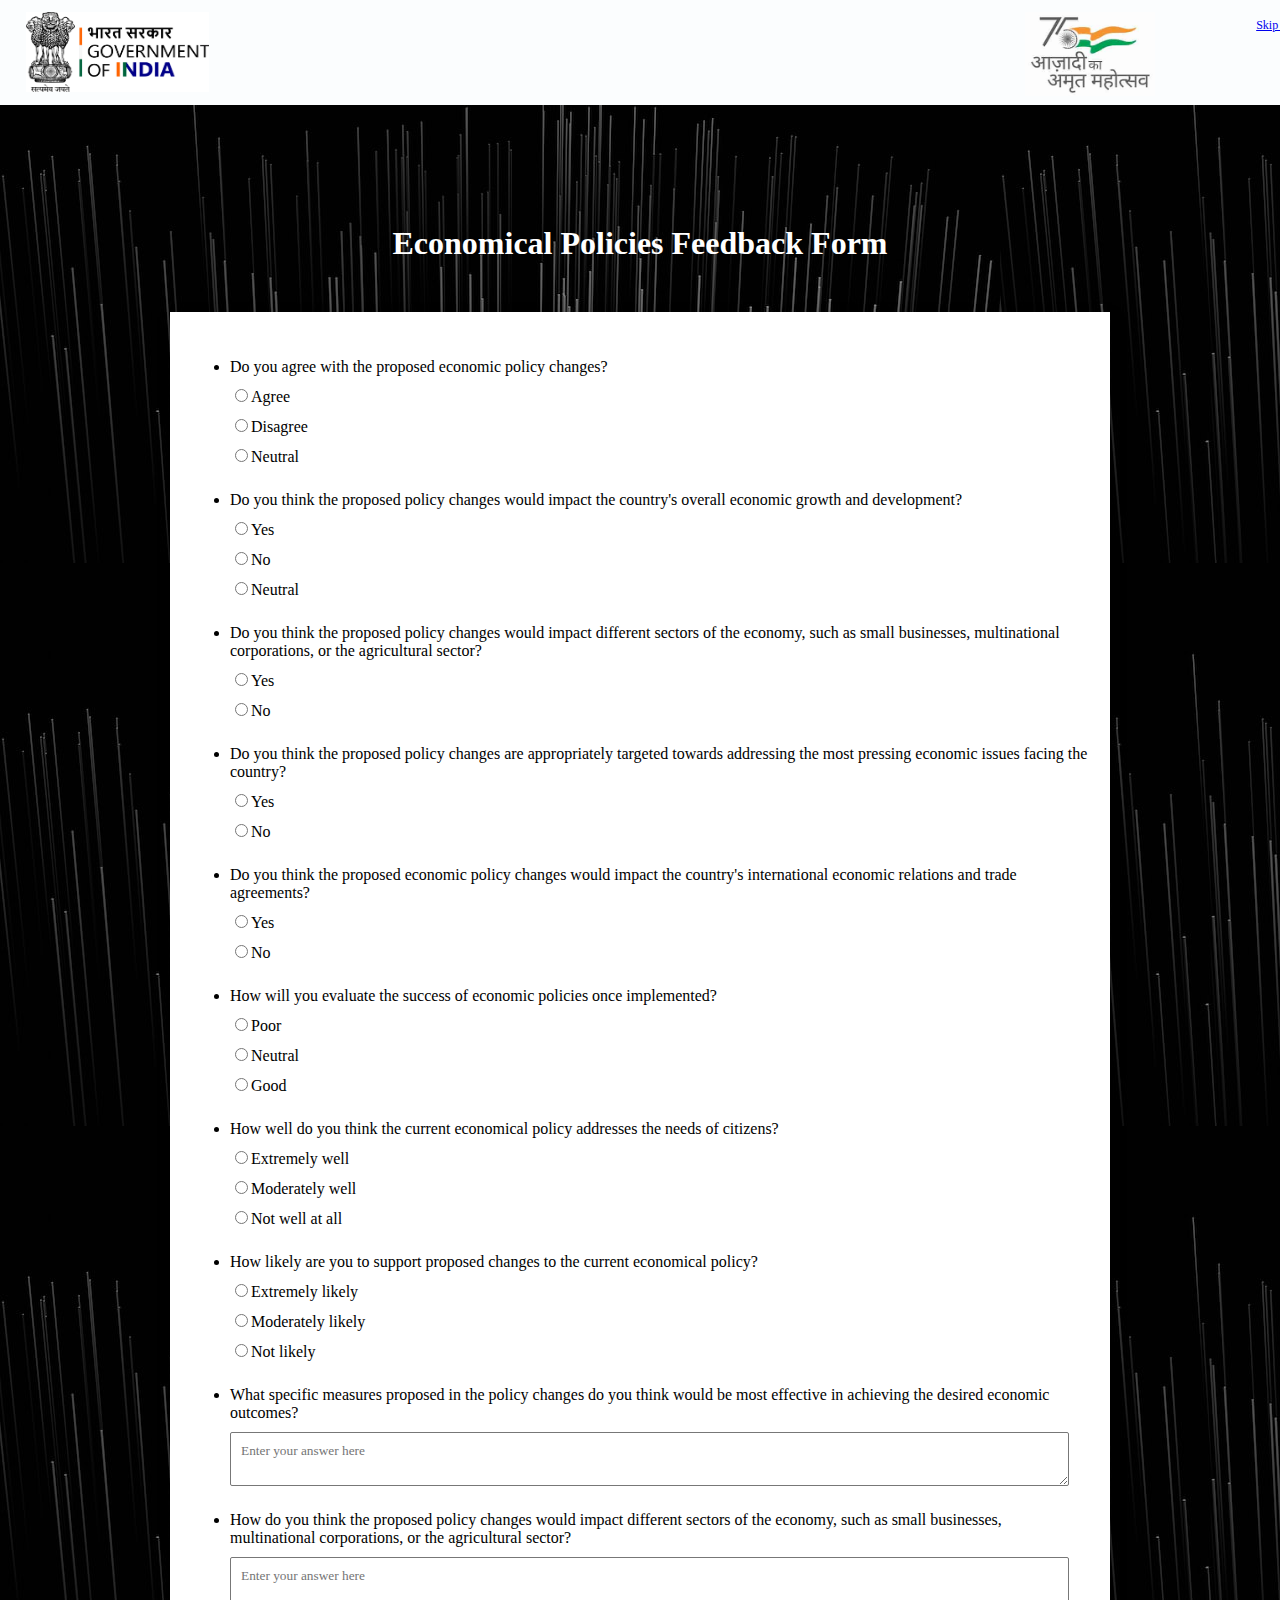
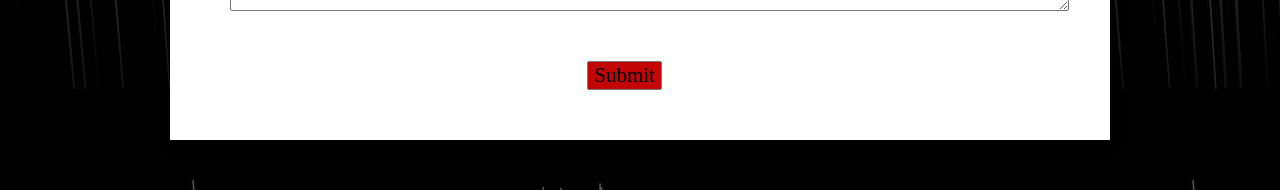
<file: economical.html>
<!DOCTYPE html>
<html lang="en">

<head>
    <meta charset="UTF-8">
    <meta http-equiv="X-UA-Compatible" content="IE=edge">
    <meta name="viewport" content="width=device-width, initial-scale=1.0">
    <title>
        ECONOMICAL POLICIES FEEDBACK
    </title>

    <style>
        h1 {
            color: #fff;
        }
        body {
            background-image: url("photo.jpeg");
            font-family: Verdana;
            text-align: center;
        }
        form {
            background-color: #fff;
            max-width: 900px;
            margin: 50px auto;
            padding: 30px 20px;
            box-shadow: 2px 5px 10px rgba(0, 0, 0, 0.5);
        }
        .tag1{
    position: absolute;
    width: 68px;
    height: 12px;
    left: 1371px;
    top: 6px;
    
    font-family: 'Inter';
    font-style: normal;
    font-weight: 400;
    font-size: 12px;
    line-height: 15px;
    
    color: #000000;
}
.tag2{
    
position: absolute;
width: 122px;
height: 18px;
left: 1245px;
top: 6px;

font-family: 'Inter';
font-style: normal;
font-weight: 400;
font-size: 12px;
line-height: 15px;

color: #000000;
}
        .form-control {
            text-align: left;
            margin-bottom: 25px;
        }
        .form-control label {
            display: block;
            margin-bottom: 10px;
        }
        .form-control input,
        .form-control select,
        .form-control textarea {
            border: 1px solid #777;
            border-radius: 2px;
            font-family: inherit;
            padding: 10px;
            display: block;
            width: 95%;
        }
        .form-control input[type="radio"],
        .form-control input[type="checkbox"] {
            display: inline-block;
            width: auto;
        }
        .logo1{
    position: absolute;
width: 183px;
height: 80px;
left: 26px;
top: 12px;
}
.logo2{
    position: absolute;
    width: 114px;
    height: 35px;
    left: 1300px;
    top: 62px;
}
h1{
    margin-top: 120px;
}
.csurvey{
    color: red;
    position: absolute;
    width: -180px;
    height: 10px;
    left: 1300px;
    top: 28px;
    font-size: 13px
}
.h23{
    height: 105px;
    background-color: rgb(251, 253, 254);
}

.enter {
            width: auto;
            margin-left: 397px;
        }
        button {
            background-color: #c40505;
            border: 1px solid #777;
            border-radius: 2px;
            font-family: inherit;
            font-size: 21px;
            display: block;
            width: 100%;
            margin-top: 50px;
            margin-bottom: 20px;
        }
        .logo3{
            left: 450px;
    position: relative;
    width: 45;
    height: 84px;
    top: 12px;
        }
    </style>
</head>

<body style="margin: 0; padding:0;">
    <div class="h23"><img class="logo1" src="Government_of_India_logo.jpg" alt="">
        <img class="logo2" src="WhatsApp Image 2023-04-22 at 12.55.39.jpg" alt="">
        <img class="logo3" src="/Ajadi.jpeg" alt="">
        <p class="csurvey">Survey Partner:</p>
        <p class="tag2"><a href="https://developer.mozilla.org/en-US/docs/Web/HTML/Element/style">Skip to main content</a></p>
        <p class="tag1"><a href="www.google.com">Contact Us</a></p></div>
    <h1>Economical Policies Feedback Form</h1>
    <form id="form">
        <ul>
        <li><div class="form-control">
            <label>
                Do you agree with the proposed economic policy changes?
            </label>
            <label for="recommed-1">
                <input type="radio" id="recommed-1" name="recommed1" value="rarely">Agree</input>
            </label>
            <label for="recommed-2">
                <input type="radio" id="recommed-2" name="recommed1" value="sometimes">Disagree</input>
            </label>
            <label for="recommed-3">
                <input type="radio" id="recommed-3" name="recommed1" value="often">Neutral</input>
            </label>
        </div></li>
        <li><div class="form-control">
            <label>
                Do you think the proposed policy changes would impact the country's overall economic growth and development?
            </label>
            <label for="recommed-5">
                <input type="radio" id="recommed-5" name="recommed2" value="yes">Yes </input>
            </label>
            <label for="recommed-6">
                <input type="radio" id="recommed-6" name="recommed2" value="sometimes">No</input>
            </label>
            <label for="recommed-7">
                <input type="radio" id="recommed-7" name="recommed2" value="often">Neutral</input>
            </label>
            </label>
        </div></li>
        <li><div class="form-control">
            <label>
                Do you think the proposed policy changes would impact different sectors of the economy, such as small businesses, multinational corporations, or the agricultural sector?
            </label>
            <label for="recommed-9">
                <input type="radio" id="recommed-9" name="recommed3" value="yes">Yes</input>
            </label>
            <label for="recommed-10">
                <input type="radio" id="recommed-10" name="recommed3" value="no">No</input>
            </label>
        </div></li>
        <li><div class="form-control">
            <label>
                Do you think the proposed policy changes are appropriately targeted towards addressing the most pressing economic issues facing the country?
            </label>
            <label for="recommed-11">
                <input type="radio" id="recommed-11" name="recommed4" value="yes">Yes</input>
            </label>
            <label for="recommed-12">
                <input type="radio" id="recommed-12" name="recommed4" value="no">No</input>
            </label>
        </div></li>
        <li><div class="form-control">
            <label>
                Do you think the proposed economic policy changes would impact the country's international economic relations and trade agreements?
            </label>
            <label for="recommed-13">
                <input type="radio" id="recommed-13" name="recommed5" value="yes">Yes</input>
            </label>
            <label for="recommed-14">
                <input type="radio" id="recommed-14" name="recommed5" value="no">No</input>
            </label>
        </div></li>
        <li><div class="form-control">
            <label>
                <div class="form-control">
                    <label>
                        How will you evaluate the success of economic policies once implemented?
                    </label>
                    <label for="recommed-22">
                        <input type="radio" id="recommed-22" name="recommed6" value="poor">Poor</input>
                    </label>
                    <label for="recommed-23">
                        <input type="radio" id="recommed-23" name="recommed6" value="neutral">Neutral</input>
                    </label>
                    <label for="recommed-21">
                        <input type="radio" id="recommed-21" name="recommed6" value="good">Good</input>
                    </label>
                </div></li>
                <li><div class="form-control">
                    <label>
                        How well do you think the current economical policy addresses the needs of citizens?
                    </label>
                    <label for="recommed-15">
                        <input type="radio" id="recommed-15" name="recommed7" value="extremely">Extremely well</input>
                    </label>
                    <label for="recommed-16">
                        <input type="radio" id="recommed-16" name="recommed7" value="moderately">Moderately well</input>
                    </label>
                    <label for="recommed-17">
                        <input type="radio" id="recommed-17" name="recommed7" value="not">Not well at all</input>
                    </label>
                    </label>
                </div></li>
                <li><div class="form-control">
                    <label>
                        How likely are you to support proposed changes to the current economical policy?
                    </label>
                    <label for="recommed-18">
                        <input type="radio" id="recommed-18" name="recommed8" value="extremely">Extremely likely</input>
                    </label>
                    <label for="recommed-19">
                        <input type="radio" id="recommed-19" name="recommed8" value="moderately">Moderately likely</input>
                    </label>
                    <label for="recommed-20">
                        <input type="radio" id="recommed-20" name="recommed8" value="not">Not likely</input>
                    </label>
                    </label>
                </div></li>
        <li><div class="form-control" >
            <label for="comment">
                What specific measures proposed in the policy changes do you think would be most effective in achieving the desired economic outcomes?
            </label>
            <textarea name="comment" id="comment" placeholder="Enter your answer here"></textarea>
        </div></li>
        <li><div class="form-control" >
            <label for="comment1">
                How do you think the proposed policy changes would impact different sectors of the economy, such as small businesses, multinational corporations, or the agricultural sector?
            </label>
            <textarea name="comment1" id="comment1" placeholder="Enter your answer here"></textarea>
        </div></li>
    </ul>
        <button class="enter" type="submit" value="submit">
            Submit
        </button>
    </form>
</body>

</html>
</file>
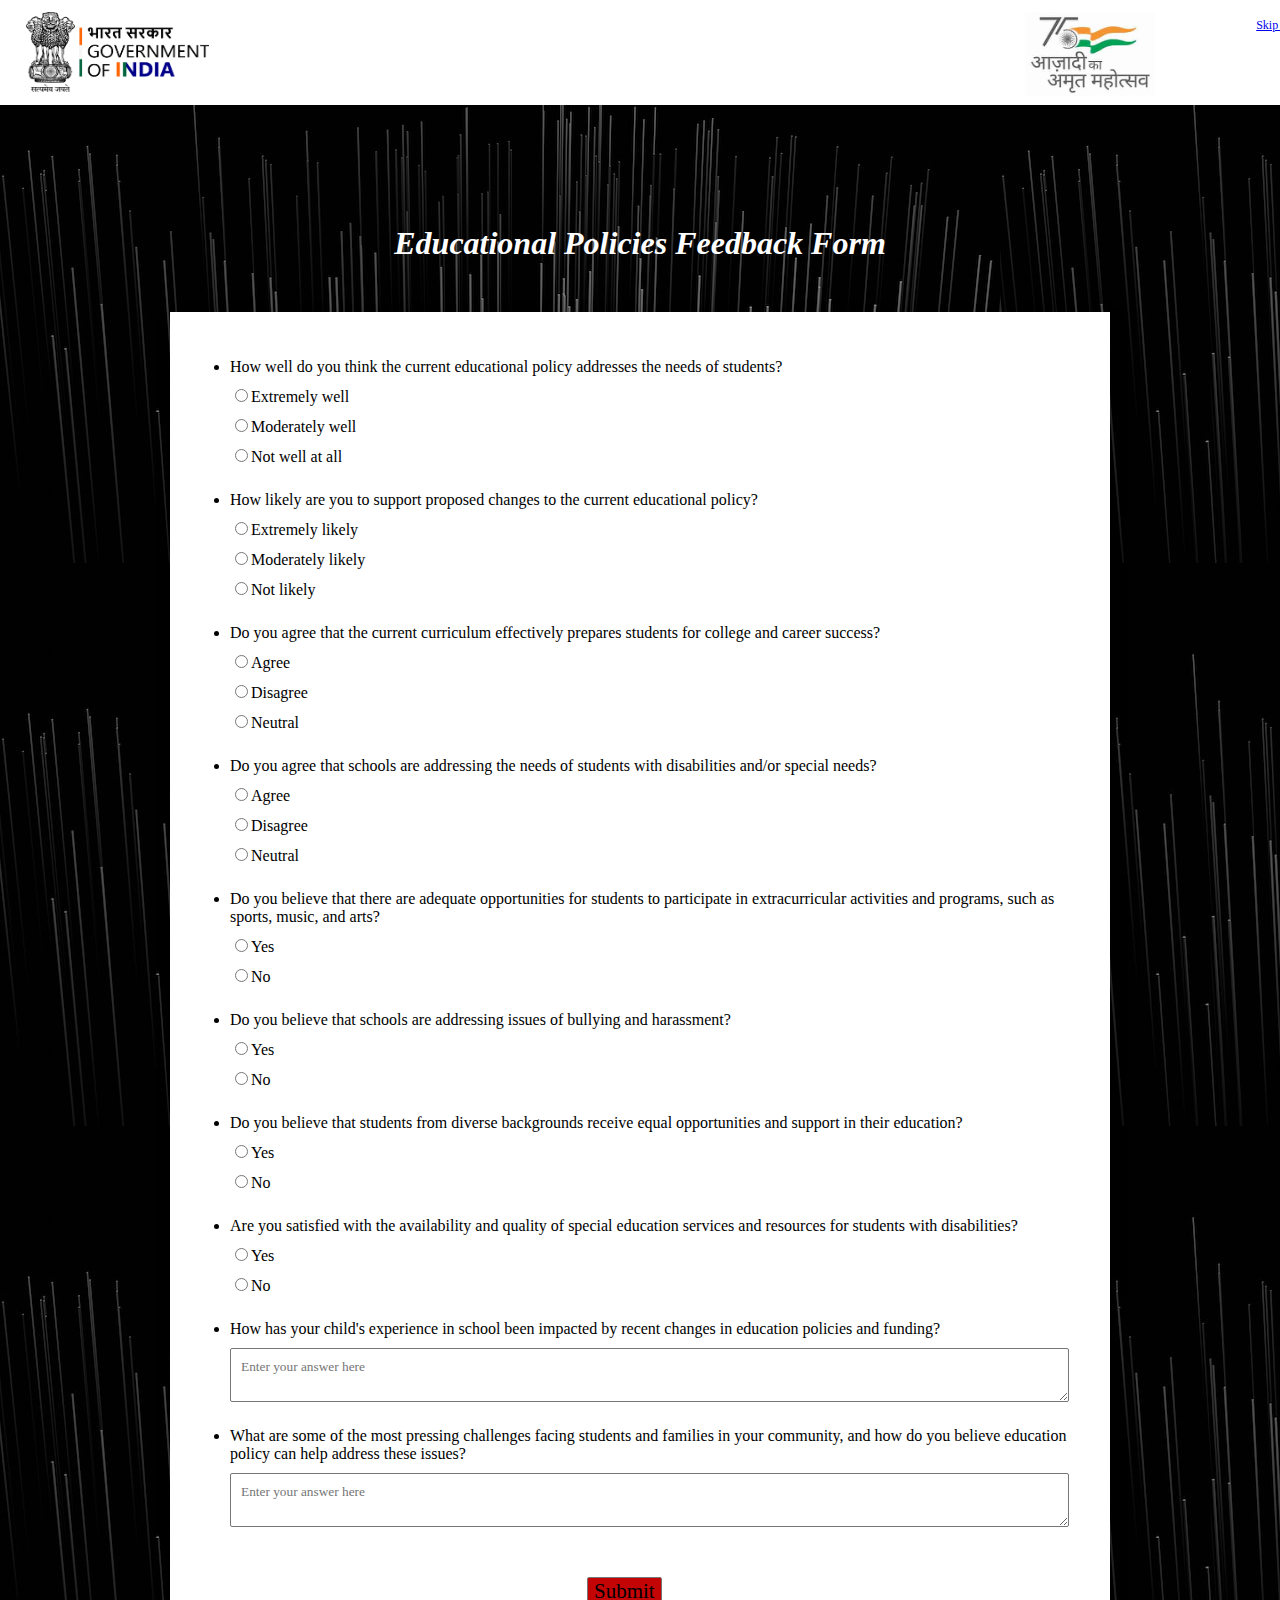
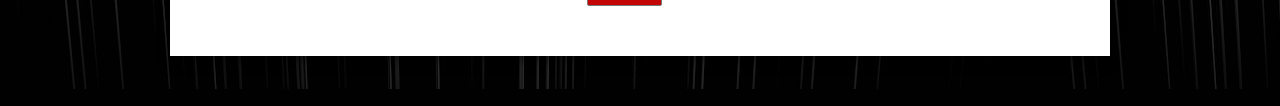
<file: educational.html>
<!DOCTYPE html>
<html lang="en">

<head>
    <meta charset="UTF-8">
    <meta http-equiv="X-UA-Compatible" content="IE=edge">
    <meta name="viewport" content="width=device-width, initial-scale=1.0">
    <title>
        EDUCATIONAL POLICIES FEEDBACK
    </title>

    <style>
        h1 {
            color: #fff;
        }
        body {
            background-image: url("photo.jpeg");
            font-family: Verdana;
            text-align: center;
        }
        form {
            background-color: #fff;
            max-width: 900px;
            margin: 50px auto;
            padding: 30px 20px;
            box-shadow: 2px 5px 10px rgba(0, 0, 0, 0.5);
        }
        .form-control {
            text-align: left;
            margin-bottom: 25px;
            
        }
        .form-control label {
            display: block;
            margin-bottom: 10px;
        }
        .form-control input,
        .form-control select,
        .form-control textarea {
            border: 1px solid #777;
            border-radius: 2px;
            font-family: inherit;
            padding: 10px;
            display: block;
            width: 95%;
        }
        .form-control input[type="radio"],
        .form-control input[type="checkbox"] {
            display: inline-block;
            width: auto;
        }
        button {
            background-color: #c40505;
            border: 1px solid #777;
            border-radius: 2px;
            font-family: inherit;
            font-size: 21px;
            display: block;
            width: 100%;
            margin-top: 50px;
            margin-bottom: 20px;
        }
        .tag1{
    position: absolute;
    width: 68px;
    height: 12px;
    left: 1371px;
    top: 6px;
    
    font-family: 'Inter';
    font-style: normal;
    font-weight: 400;
    font-size: 12px;
    line-height: 15px;
    
    color: #000000;
}
.tag2{
    
position: absolute;
width: 122px;
height: 18px;
left: 1245px;
top: 6px;

font-family: 'Inter';
font-style: normal;
font-weight: 400;
font-size: 12px;
line-height: 15px;

color: #000000;
}
.logo1{
    position: absolute;
width: 183px;
height: 80px;
left: 26px;
top: 12px;
}
.logo2{
    position: absolute;
    width: 114px;
    height: 35px;
    left: 1300px;
    top: 62px;
}
h1{
    margin-top: 120px;
}
.csurvey{
    color: red;
    position: absolute;
    width: -180px;
    height: 10px;
    left: 1300px;
    top: 28px;
    font-size: 13px
}
.h23{
    height: 105px;
    background-color: rgb(255, 255, 255);
}
.enter {
            width: auto;
            margin-left: 397px;
        }
.logo3{
            left: 450px;
    position: relative;
    width: 45;
    height: 84px;
    top: 12px;
        }
    </style>
</head>
<body style="margin: 0; padding:0;">
    <div class="h23"><img class="logo1" src="Government_of_India_logo.jpg" alt="">
        <img class="logo2" src="WhatsApp Image 2023-04-22 at 12.55.39.jpg" alt="">
        <img class="logo3" src="/Ajadi.jpeg" alt="">
        <p class="csurvey">Survey Partner:</p>
        <p class="tag2"><a href="https://developer.mozilla.org/en-US/docs/Web/HTML/Element/style">Skip to main content</a></p>
        <p class="tag1"><a href="www.google.com">Contact Us</a></p></div>
    <h1><em>Educational Policies Feedback Form</em></h1>
    <form id="form">
        <ul>
        <li><div class="form-control">
            <label>
                How well do you think the current educational policy addresses the needs of students?
            </label>
            <label for="recommed-15">
                <input type="radio" id="recommed-15" name="recommed7" value="extremely">Extremely well</input>
            </label>
            <label for="recommed-16">
                <input type="radio" id="recommed-16" name="recommed7" value="moderately">Moderately well</input>
            </label>
            <label for="recommed-17">
                <input type="radio" id="recommed-17" name="recommed7" value="not">Not well at all</input>
            </label>
            </label>
        </div></li>
        <li><div class="form-control">
            <label>
                How likely are you to support proposed changes to the current educational policy?
            </label>
            <label for="recommed-18">
                <input type="radio" id="recommed-18" name="recommed8" value="extremely">Extremely likely</input>
            </label>
            <label for="recommed-19">
                <input type="radio" id="recommed-19" name="recommed8" value="moderately">Moderately likely</input>
            </label>
            <label for="recommed-20">
                <input type="radio" id="recommed-20" name="recommed8" value="not">Not likely</input>
            </label>
            </label>
        </div></li>
        <li><div class="form-control">
            <label>
                Do you agree that the current curriculum effectively prepares students for college and career success?
            </label>
            <label for="recommed-1">
                <input type="radio" id="recommed-1" name="recommed1" value="rarely">Agree</input>
            </label>
            <label for="recommed-2">
                <input type="radio" id="recommed-2" name="recommed1" value="sometimes">Disagree</input>
            </label>
            <label for="recommed-3">
                <input type="radio" id="recommed-3" name="recommed1" value="often">Neutral</input>
            </label>
            </label>
        </div></li>
        <li><div class="form-control">
            <label>
                Do you agree that schools are addressing the needs of students with disabilities and/or special needs?
            </label>
            <label for="recommed-5">
                <input type="radio" id="recommed-5" name="recommed2" value="rarely">Agree </input>
            </label>
            <label for="recommed-6">
                <input type="radio" id="recommed-6" name="recommed2" value="sometimes">Disagree</input>
            </label>
            <label for="recommed-7">
                <input type="radio" id="recommed-7" name="recommed2" value="often">Neutral</input>
            </label>
            </label>
        </div></li>
        <li><div class="form-control">
            <label>
                Do you believe that there are adequate opportunities for students to participate in extracurricular activities and programs, such as sports, music, and arts?
            </label>
            <label for="recommed-9">
                <input type="radio" id="recommed-9" name="recommed3" value="yes">Yes</input>
            </label>
            <label for="recommed-10">
                <input type="radio" id="recommed-10" name="recommed3" value="no">No</input>
            </label>
        </div></li>
        <li><div class="form-control">
            <label>
                Do you believe that schools are addressing issues of bullying and harassment?
            </label>
            <label for="recommed-11">
                <input type="radio" id="recommed-11" name="recommed4" value="yes">Yes</input>
            </label>
            <label for="recommed-12">
                <input type="radio" id="recommed-12" name="recommed4" value="no">No</input>
            </label>
        </div></li>
        <li><div class="form-control">
            <label>
                Do you believe that students from diverse backgrounds receive equal opportunities and support in their education?
            </label>
            <label for="recommed-13">
                <input type="radio" id="recommed-13" name="recommed5" value="yes">Yes</input>
            </label>
            <label for="recommed-14">
                <input type="radio" id="recommed-14" name="recommed5" value="no">No</input>
            </label>
        </div></li>
        <li><div class="form-control">
            <label>
                <div class="form-control">
                    <label>
                        Are you satisfied with the availability and quality of special education services and resources for students with disabilities?
                    </label>
                    <label for="recommed-13">
                        <input type="radio" id="recommed-13" name="recommed6" value="yes">Yes</input>
                    </label>
                    <label for="recommed-14">
                        <input type="radio" id="recommed-14" name="recommed6" value="no">No</input>
                    </label>
                </div></li>
        <li><div class="form-control" >
            <label for="comment">
                How has your child's experience in school been impacted by recent changes in education policies and funding?
            </label>
            <textarea name="comment" id="comment" placeholder="Enter your answer here"></textarea>
        </div></li>
        <li><div class="form-control" >
            <label for="comment1">
                What are some of the most pressing challenges facing students and families in your community, and how do you believe education policy can help address these issues?
            </label>
            <textarea name="comment1" id="comment1" placeholder="Enter your answer here"></textarea>
        </div></li>
    </ul>

        <button class="enter" type="submit" value="submit">
            Submit
        </button>
    </form>
</body>

</html>
</file>
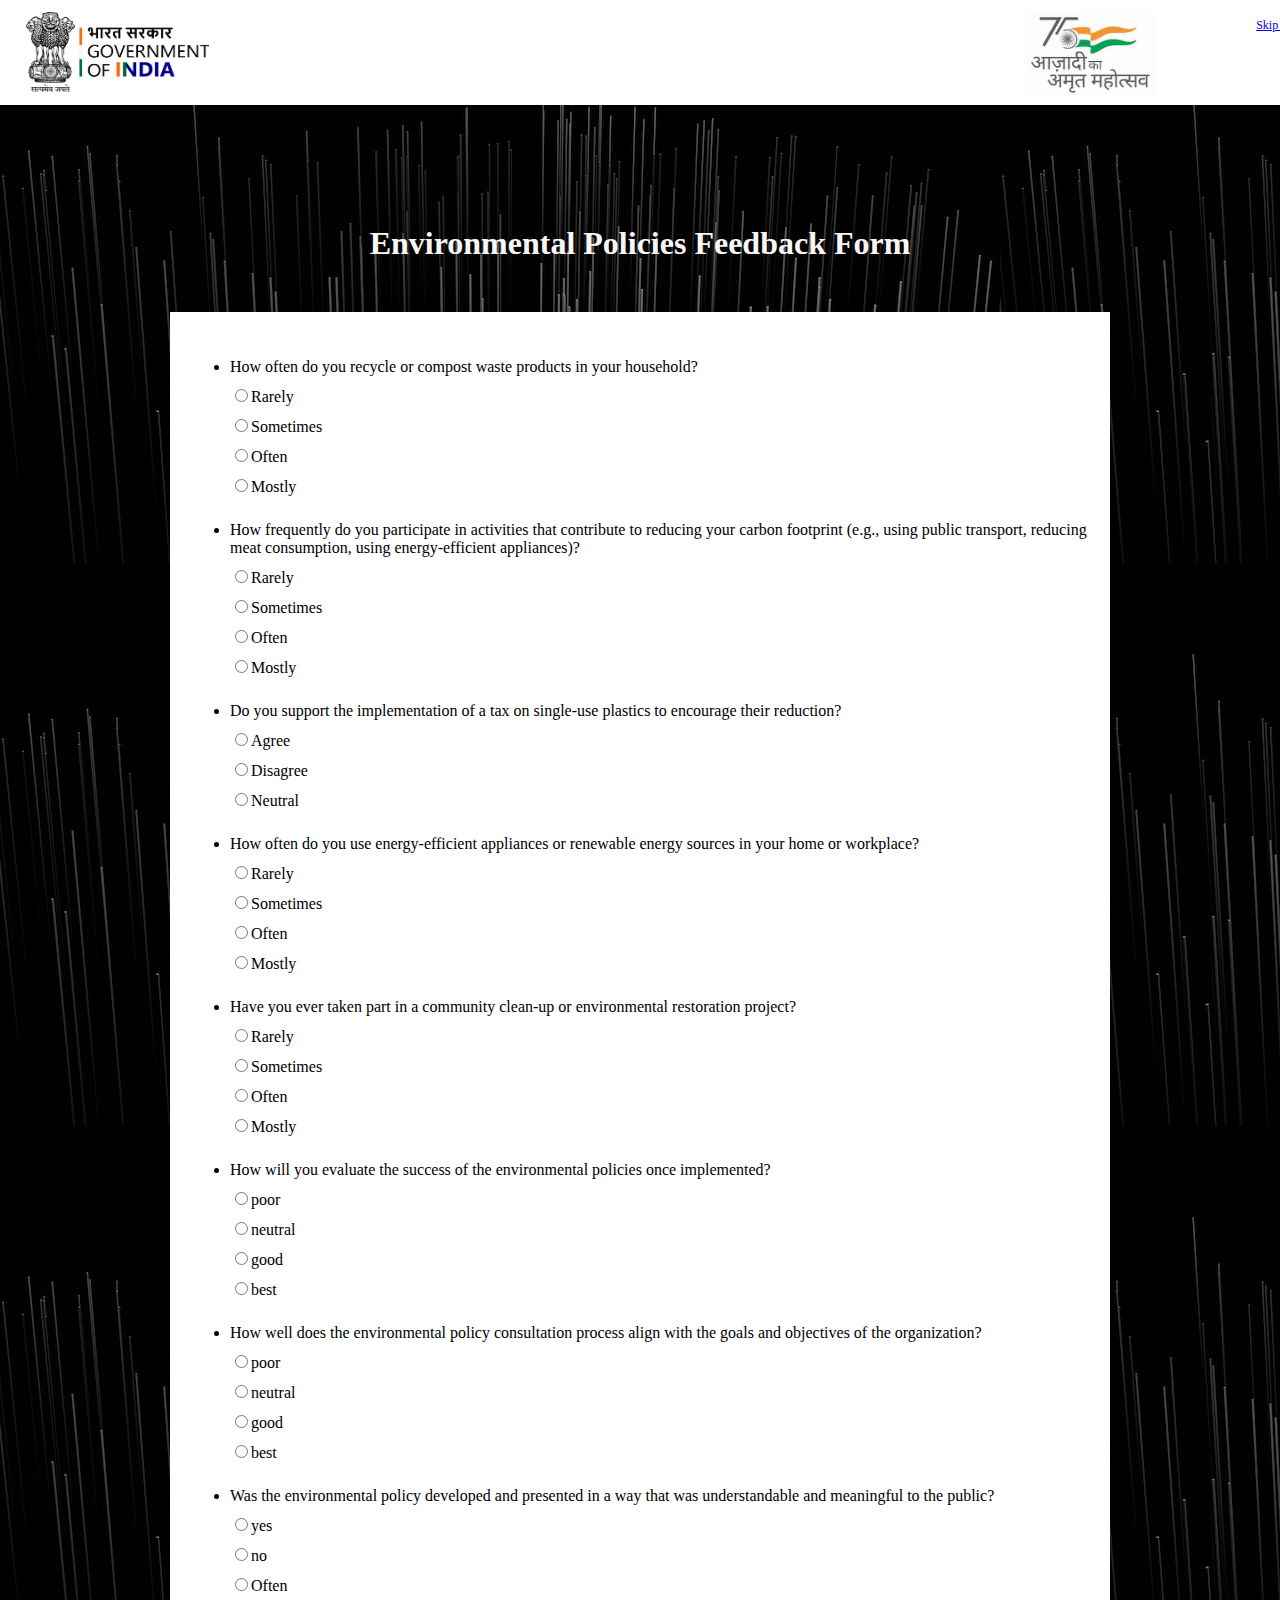
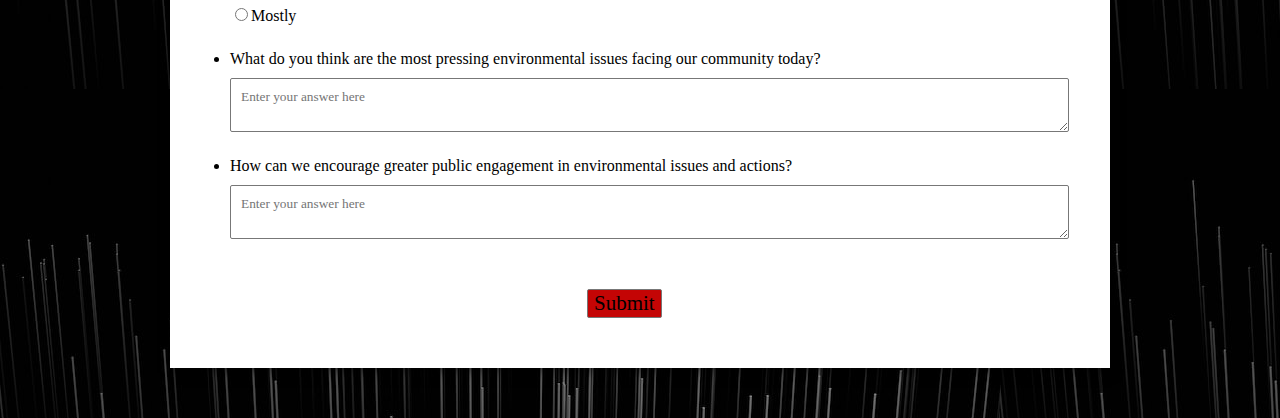
<file: environment.html>
<!DOCTYPE html>
<html lang="en">

<head>
    <meta charset="UTF-8">
    <meta http-equiv="X-UA-Compatible" content="IE=edge">
    <meta name="viewport" content="width=device-width, initial-scale=1.0">
    <title>
        ENVIRONMENTAL POLICIES FEEDBACK
    </title>

    <style>
        .h23 {
            height: 105px;
            background-color: #fff;
        }

        h1 {
            color: #fff;
        }

        body {
            background-image: url("photo.jpeg");
            font-family: Verdana;
            text-align: center;
        }


        form {
            background-color: #fff;
            max-width: 900px;
            margin: 50px auto;
            padding: 30px 20px;
            box-shadow: 2px 5px 10px rgba(0, 0, 0, 0.5);
        }


        .form-control {
            text-align: left;
            margin-bottom: 25px;
        }


        .form-control label {
            display: block;
            margin-bottom: 10px;
        }

        .form-control input,
        .form-control select,
        .form-control textarea {
            border: 1px solid #777;
            border-radius: 2px;
            font-family: inherit;
            padding: 10px;
            display: block;
            width: 95%;
        }

        .tag1 {
            position: absolute;
            width: 68px;
            height: 12px;
            left: 1371px;
            top: 6px;

            font-family: 'Inter';
            font-style: normal;
            font-weight: 400;
            font-size: 12px;
            line-height: 15px;

            color: #000000;
        }

        .tag2 {

            position: absolute;
            width: 122px;
            height: 18px;
            left: 1245px;
            top: 6px;

            font-family: 'Inter';
            font-style: normal;
            font-weight: 400;
            font-size: 12px;
            line-height: 15px;

            color: #000000;
        }

        .form-control input[type="radio"],
        .form-control input[type="checkbox"] {
            display: inline-block;
            width: auto;
        }

        .logo1 {
            position: absolute;
            width: 183px;
            height: 80px;
            left: 26px;
            top: 12px;
        }

        .logo2 {
            position: absolute;
            width: 114px;
            height: 35px;
            left: 1300px;
            top: 62px;
        }

        h1 {
            margin-top: 200px;
        }

        button {
            background-color: #c40505;
            border: 1px solid #777;
            border-radius: 2px;
            font-family: inherit;
            font-size: 21px;
            display: block;
            width: 100%;
            margin-top: 50px;
            margin-bottom: 20px;
        }

        .csurvey {
            color: rgb(7, 6, 6);
            position: absolute;
            width: -180px;
            height: 10px;
            left: 1300px;
            top: 28px;
            font-size: 13px
        }

        h1 {
            margin-top: 120px;
        }

        .enter {
            width: auto;
            margin-left: 397px;
        }
        .logo3{
            left: 450px;
    position: relative;
    width: 45;
    height: 84px;
    top: 12px;
        }
    </style>
</head>

<body style="margin: 0; padding:0">
    <header>
        <div class="h23" >
            <img class="logo1" src="Government_of_India_logo.jpg" alt="">
            <img class="logo2" src="WhatsApp Image 2023-04-22 at 12.55.39.jpg" alt="">
            <img class="logo3" src="/Ajadi.jpeg" alt="">
            <p class="csurvey">Survey Partner:</p>
            <p class="tag2">
                <a href="https://developer.mozilla.org/en-US/docs/Web/HTML/Element/style">Skip to main
                    content
                </a>
            </p>
            <p class="tag1">
                <a href="www.google.com">Contact Us</a>
            </p>
        </div>
    </header>
    <h1 style="color: rgb(249, 246, 246);"><b>Environmental Policies Feedback Form</b></h1>

    <form id="form">
        <ul>
            <li>
                <div class="form-control">
                    <label>
                        How often do you recycle or compost waste products in your household?
                    </label>
                    <label for="recommed-1">
                        <input type="radio" id="recommed-1" name="recommed1" value="rarely">Rarely</input>
                    </label>
                    <label for="recommed-2">
                        <input type="radio" id="recommed-2" name="recommed1" value="sometimes">Sometimes</input>
                    </label>
                    <label for="recommed-3">
                        <input type="radio" id="recommed-3" name="recommed1" value="often">Often</input>
                    </label>
                    </label>
                    <label for="recommed-4">
                        <input type="radio" id="recommed-4" name="recommed1" value="mostly">Mostly</input>
                    </label>
                </div>
            </li>
            <li>
                <div class="form-control">
                    <label>
                        How frequently do you participate in activities that contribute to reducing your carbon
                        footprint (e.g.,
                        using public transport, reducing meat consumption, using energy-efficient appliances)?
                    </label>

                    <label for="recommed-5">
                        <input type="radio" id="recommed-5" name="recommed2" value="rarely">Rarely </input>
                    </label>
                    <label for="recommed-6">
                        <input type="radio" id="recommed-6" name="recommed2" value="sometimes">Sometimes</input>
                    </label>
                    <label for="recommed-7">
                        <input type="radio" id="recommed-7" name="recommed2" value="often">Often</input>
                    </label>
                    </label>
                    <label for="recommed-8">
                        <input type="radio" id="recommed-8" name="recommed2" value="mostly">Mostly</input>
                    </label>
                </div>
            </li>
            <li>
                <div class="form-control">
                    <label>
                        Do you support the implementation of a tax on single-use plastics to encourage their reduction?
                    </label>
                    <label for="recommed-9">
                        <input type="radio" id="recommed-9" name="recommed3" value="agree">Agree</input>
                    </label>
                    <label for="recommed-10">
                        <input type="radio" id="recommed-10" name="recommed3" value="disagree">Disagree</input>
                    </label>
                    <label for="recommed-11">
                        <input type="radio" id="recommed-11" name="recommed3" value="neutral">Neutral</input>
                    </label>
                </div>
            </li>
            <li>
                <div class="form-control">
                    <label>
                        How often do you use energy-efficient appliances or renewable energy sources in your home or
                        workplace?
                    </label>
                    <label for="recommed-12">
                        <input type="radio" id="recommed-12" name="recommed4" value="rarely">Rarely </input>
                    </label>
                    <label for="recommed-13">
                        <input type="radio" id="recommed-13" name="recommed4" value="sometimes">Sometimes</input>
                    </label>
                    <label for="recommed-14">
                        <input type="radio" id="recommed-14" name="recommed4" value="often">Often</input>
                    </label>
                    </label>
                    <label for="recommed-15">
                        <input type="radio" id="recommed-15" name="recommed4" value="mostly">Mostly</input>
                    </label>
                </div>
            </li>
            <li>
                <div class="form-control">
                    <label>
                        Have you ever taken part in a community clean-up or environmental restoration project?
                    </label>
                    <label for="recommed-16">
                        <input type="radio" id="recommed-16" name="recommed5" value="rarely">Rarely </input>
                    </label>
                    <label for="recommed-17">
                        <input type="radio" id="recommed-17" name="recommed5" value="sometimes">Sometimes</input>
                    </label>
                    <label for="recommed-18">
                        <input type="radio" id="recommed-18" name="recommed5" value="often">Often</input>
                    </label>
                    <label for="recommed-19">
                        <input type="radio" id="recommed-19" name="recommed5" value="mostly">Mostly</input>
                    </label>
                </div>
            </li>
            <li>
                <div class="form-control">
                    <label>
                        How will you evaluate the success of the environmental policies once implemented?
                    </label>
                    <label for="recommed-20">
                        <input type="radio" id="recommed-20" name="recommed6" value="Poor">poor</input>
                    </label>
                    <label for="recommed-21">
                        <input type="radio" id="recommed-21" name="recommed6" value="Neutral">neutral</input>
                    </label>
                    <label for="recommed-22">
                        <input type="radio" id="recommed-22" name="recommed6" value="Good">good</input>
                    </label>
                    </label>
                    <label for="recommed-23">
                        <input type="radio" id="recommed-23" name="recommed6" value="Best">best</input>
                    </label>
                </div>
            </li>
            <li>
                <div class="form-control">
                    <label>
                        How well does the environmental policy consultation process align with the goals and objectives
                        of the
                        organization?
                    </label>
                    <label for="recommed-24">
                        <input type="radio" id="recommed-24" name="recommed7" value="Poor">poor</input>
                    </label>
                    <label for="recommed-25">
                        <input type="radio" id="recommed-25" name="recommed7" value="Neutral">neutral</input>
                    </label>
                    <label for="recommed-26">
                        <input type="radio" id="recommed-26" name="recommed7" value="Good">good</input>
                    </label>
                    </label>
                    <label for="recommed-27">
                        <input type="radio" id="recommed-27" name="recommed7" value="Best">best</input>
                    </label>
                </div>
            </li>
            <li>
                <div class="form-control">
                    <label>
                        Was the environmental policy developed and presented in a way that was understandable and
                        meaningful to
                        the public?
                    </label>
                    <label for="recommed-28">
                        <input type="radio" id="recommed-28" name="recommed8" value="yes">yes </input>
                    </label>
                    <label for="recommed-29">
                        <input type="radio" id="recommed-29" name="recommed8" value="no">no</input>
                    </label>
                    <label for="recommed-30">
                        <input type="radio" id="recommed-30" name="recommed8" value="often">Often</input>
                    </label>
                    </label>
                    <label for="recommed-31">
                        <input type="radio" id="recommed-31" name="recommed8" value="mostly">Mostly</input>
                    </label>
                </div>
            </li>
            <li>
                <div class="form-control">
                    <label for="comment">
                        What do you think are the most pressing environmental issues facing our community today?
                    </label>
                    <textarea name="comment" id="comment" value="c1" placeholder="Enter your answer here"></textarea>

                </div>
            </li>
            <li>
                <div class="form-control">
                    <label for="comment1">
                        How can we encourage greater public engagement in environmental issues and actions?
                    </label>
                    <textarea name="comment1" id="comment1" value="c2" placeholder="Enter your answer here"></textarea>

                </div>
            </li>
        </ul>

        <button class="enter" type="submit" value="submit">
            Submit
        </button>
    </form>
</body>

</html>
</file>
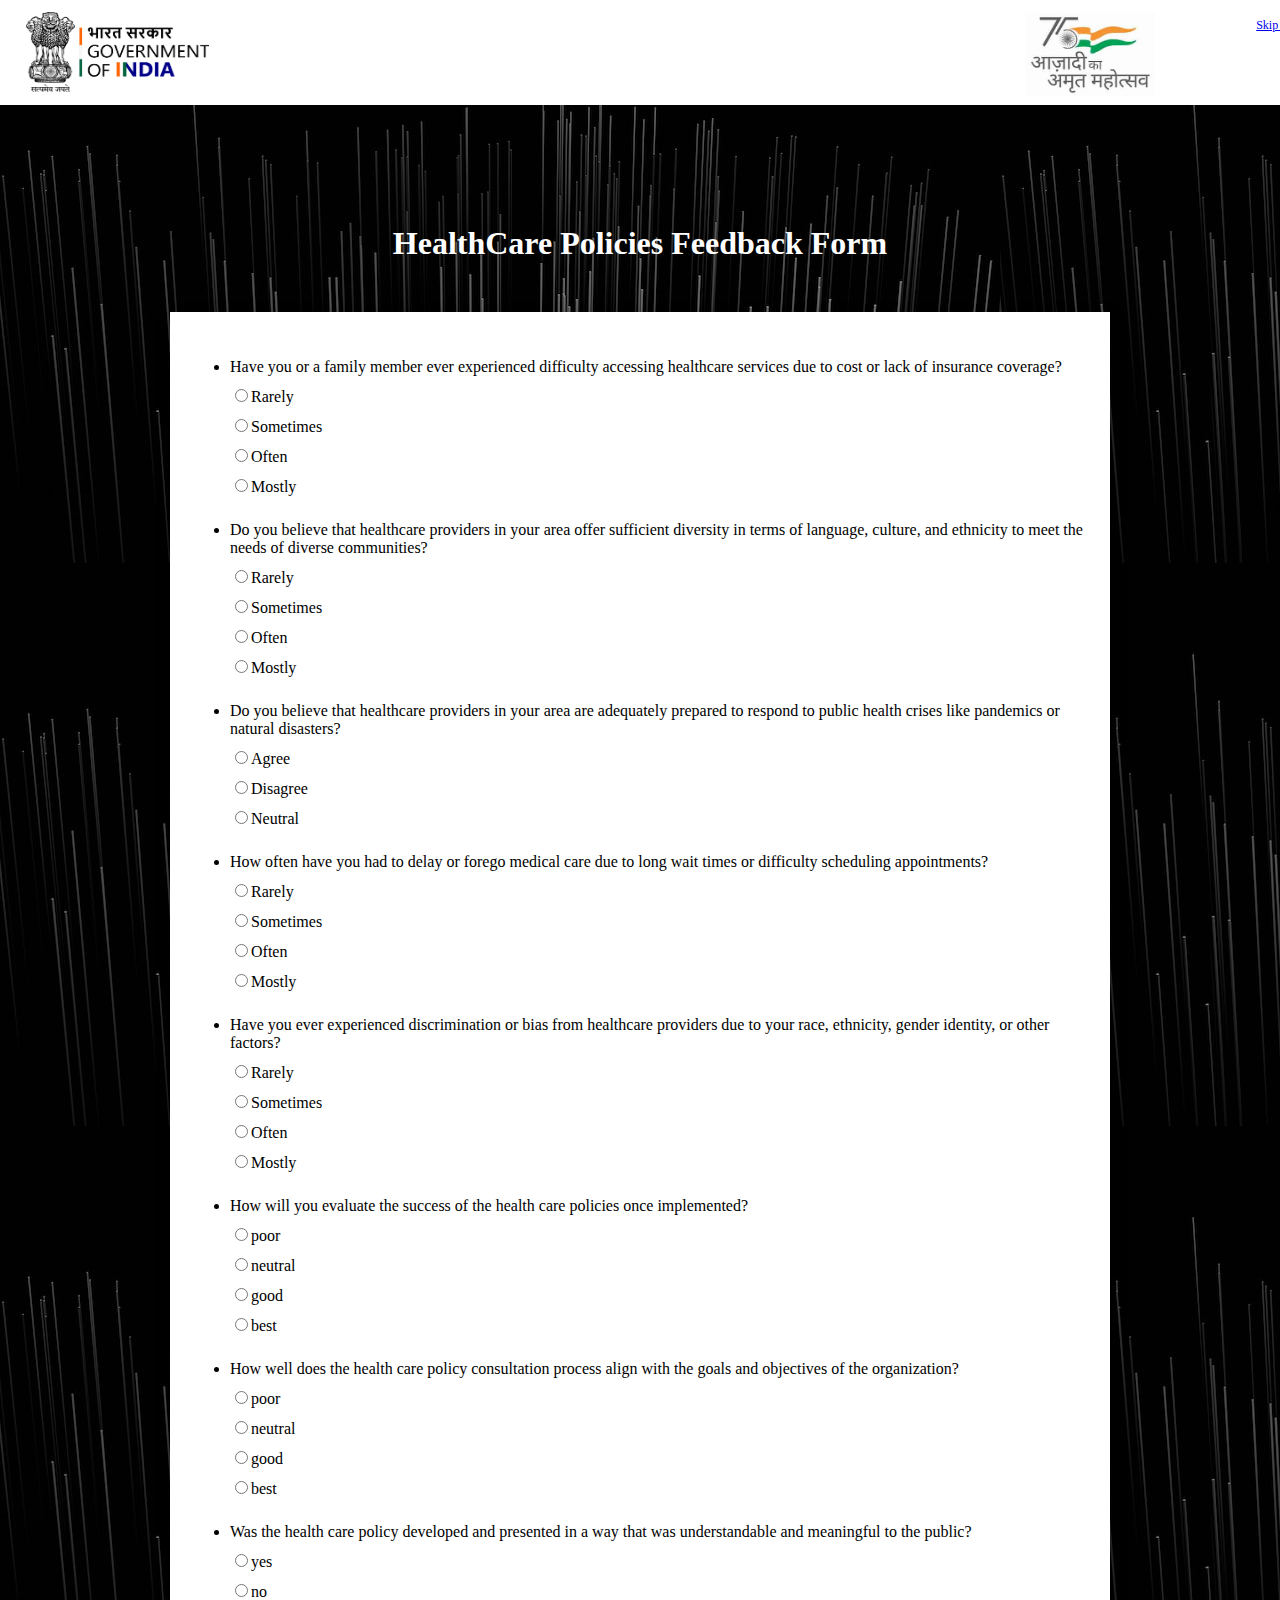
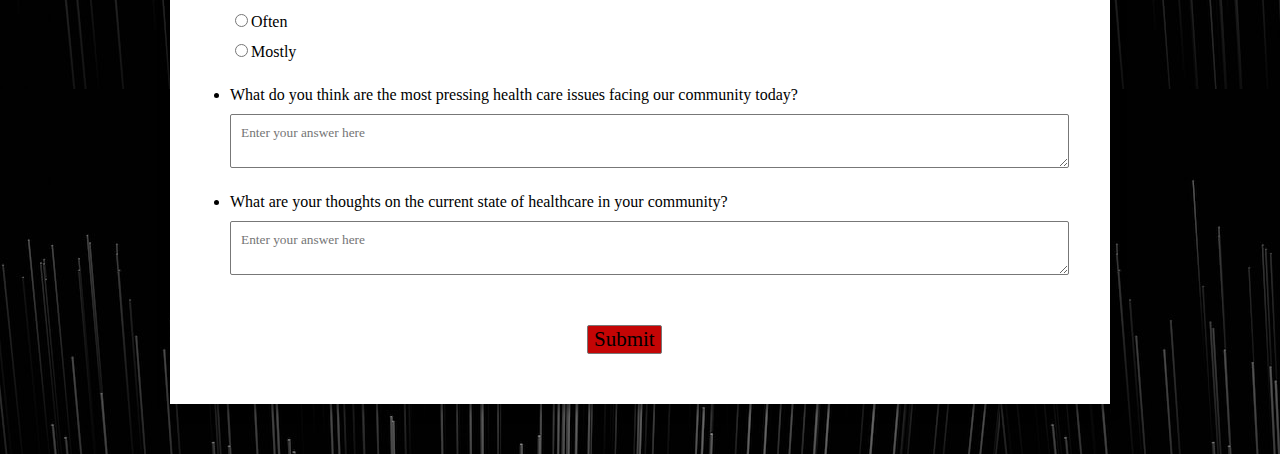
<file: healthcare.html>
<!DOCTYPE html>
<html lang="en">

<head>
    <meta charset="UTF-8">
    <meta http-equiv="X-UA-Compatible" content="IE=edge">
    <meta name="viewport" content="width=device-width, initial-scale=1.0">
    <title>
        HEALTH CARE POLICIES FEEDBACK
    </title>

    <style>
        body {
            background-image: url("photo.jpeg");
            font-family: Verdana;
            text-align: center;
        }

        .logo1 {
            position: absolute;
            width: 183px;
            height: 80px;
            left: 26px;
            top: 12px;
        }

        .logo2 {
            position: absolute;
            width: 114px;
            height: 35px;
            left: 1300px;
            top: 62px;
        }

        .tag1 {
            position: absolute;
            width: 68px;
            height: 12px;
            left: 1371px;
            top: 6px;

            font-family: 'Inter';
            font-style: normal;
            font-weight: 400;
            font-size: 12px;
            line-height: 15px;

            color: #000000;
        }

        .tag2 {

            position: absolute;
            width: 122px;
            height: 18px;
            left: 1245px;
            top: 6px;

            font-family: 'Inter';
            font-style: normal;
            font-weight: 400;
            font-size: 12px;
            line-height: 15px;

            color: #000000;
        }

        h1 {
            color: #fff;
        }

        body {
            background-color: #0b0d0c;
            font-family: Verdana;
            text-align: center;
        }


        form {
            background-color: #fff;
            max-width: 900px;
            margin: 50px auto;
            padding: 30px 20px;
            box-shadow: 2px 5px 10px rgba(0, 0, 0, 0.5);
        }


        .form-control {
            text-align: left;
            margin-bottom: 25px;
        }


        .form-control label {
            display: block;
            margin-bottom: 10px;
        }

        .form-control input,
        .form-control select,
        .form-control textarea {
            border: 1px solid #777;
            border-radius: 2px;
            font-family: inherit;
            padding: 10px;
            display: block;
            width: 95%;
        }

        .form-control input[type="radio"],
        .form-control input[type="checkbox"] {
            display: inline-block;
            width: auto;
        }

        button {
            background-color: #c40505;
            border: 1px solid #777;
            border-radius: 2px;
            font-family: inherit;
            font-size: 21px;
            display: block;
            width: 100%;
            margin-top: 50px;
            margin-bottom: 20px;
        }

        .csurvey {
            color: red;
            position: absolute;
            width: -180px;
            height: 10px;
            left: 1300px;
            top: 28px;
            font-size: 13px
        }

        h1 {
            margin-top: 120px;
        }

        .enter {
            width: auto;
            margin-left: 397px;
        }

        .h23 {
            height: 105px;
            background-color: #fff;
        }

        .logo3 {
            left: 450px;
            position: relative;
            width: 45;
            height: 84px;
            top: 12px;
        }
    </style>
</head>

<body style="margin: 0; padding:0;">
    <div class="h23"><img class="logo1" src="Government_of_India_logo.jpg" alt="">
        <img class="logo2" src="WhatsApp Image 2023-04-22 at 12.55.39.jpg" alt="">
        <img class="logo3" src="/Ajadi.jpeg" alt="">
        <p class="csurvey">Survey Partner:</p>
        <p class="tag2"><a href="https://developer.mozilla.org/en-US/docs/Web/HTML/Element/style">Skip to main
                content</a></p>
        <p class="tag1"><a href="www.google.com">Contact Us</a></p>
    </div>
    <h1>HealthCare Policies Feedback Form</h1>

    <form id="form">
        <ul>
            <li>
                <div class="form-control">
                    <label>
                        Have you or a family member ever experienced difficulty accessing healthcare services due to
                        cost or lack of insurance coverage?
                    </label>
                    <label for="recommed-1">
                        <input type="radio" id="recommed-1" name="recommed1" value="rarely">Rarely</input>
                    </label>
                    <label for="recommed-2">
                        <input type="radio" id="recommed-2" name="recommed1" value="sometimes">Sometimes</input>
                    </label>
                    <label for="recommed-3">
                        <input type="radio" id="recommed-3" name="recommed1" value="often">Often</input>
                    </label>
                    </label>
                    <label for="recommed-4">
                        <input type="radio" id="recommed-4" name="recommed1" value="mostly">Mostly</input>
                    </label>
                </div>
            </li>
            <li>
                <div class="form-control">
                    <label>
                        Do you believe that healthcare providers in your area offer sufficient diversity in terms of
                        language, culture, and ethnicity to meet the needs of diverse communities?

                    </label>

                    <label for="recommed-5">
                        <input type="radio" id="recommed-5" name="recommed2" value="rarely">Rarely </input>
                    </label>
                    <label for="recommed-6">
                        <input type="radio" id="recommed-6" name="recommed2" value="sometimes">Sometimes</input>
                    </label>
                    <label for="recommed-7">
                        <input type="radio" id="recommed-7" name="recommed2" value="often">Often</input>
                    </label>
                    </label>
                    <label for="recommed-8">
                        <input type="radio" id="recommed-8" name="recommed2" value="mostly">Mostly</input>
                    </label>
                </div>
            </li>

            <li>
                <div class="form-control">
                    <label>
                        Do you believe that healthcare providers in your area are adequately prepared to respond to
                        public health crises like pandemics or natural disasters?

                    </label>
                    <label for="recommed-9">
                        <input type="radio" id="recommed-9" name="recommed3" value="agree">Agree</input>
                    </label>
                    <label for="recommed-10">
                        <input type="radio" id="recommed-10" name="recommed3" value="disagree">Disagree</input>
                    </label>
                    <label for="recommed-11">
                        <input type="radio" id="recommed-11" name="recommed3" value="neutral">Neutral</input>
                    </label>
                </div>
            </li>
            <li>
                <div class="form-control">
                    <label>
                        How often have you had to delay or forego medical care due to long wait times or difficulty
                        scheduling appointments?

                    </label>
                    <label for="recommed-12">
                        <input type="radio" id="recommed-12" name="recommed4" value="rarely">Rarely </input>
                    </label>
                    <label for="recommed-13">
                        <input type="radio" id="recommed-13" name="recommed4" value="sometimes">Sometimes</input>
                    </label>
                    <label for="recommed-14">
                        <input type="radio" id="recommed-14" name="recommed4" value="often">Often</input>
                    </label>
                    </label>
                    <label for="recommed-15">
                        <input type="radio" id="recommed-15" name="recommed4" value="mostly">Mostly</input>
                    </label>
                </div>
            </li>
            <li>
                <div class="form-control">
                    <label>
                        Have you ever experienced discrimination or bias from healthcare providers due to your race,
                        ethnicity, gender identity, or other factors?

                    </label>
                    <label for="recommed-16">
                        <input type="radio" id="recommed-16" name="recommed5" value="rarely">Rarely </input>
                    </label>
                    <label for="recommed-17">
                        <input type="radio" id="recommed-17" name="recommed5" value="sometimes">Sometimes</input>
                    </label>
                    <label for="recommed-18">
                        <input type="radio" id="recommed-18" name="recommed5" value="often">Often</input>
                    </label>
                    <label for="recommed-19">
                        <input type="radio" id="recommed-19" name="recommed5" value="mostly">Mostly</input>
                    </label>
                </div>
            </li>
            <li>
                <div class="form-control">
                    <label>
                        How will you evaluate the success of the health care policies once implemented?
                    </label>
                    <label for="recommed-20">
                        <input type="radio" id="recommed-20" name="recommed6" value="Poor">poor</input>
                    </label>
                    <label for="recommed-21">
                        <input type="radio" id="recommed-21" name="recommed6" value="Neutral">neutral</input>
                    </label>
                    <label for="recommed-22">
                        <input type="radio" id="recommed-22" name="recommed6" value="Good">good</input>
                    </label>
                    </label>
                    <label for="recommed-23">
                        <input type="radio" id="recommed-23" name="recommed6" value="Best">best</input>
                    </label>
                </div>
            </li>
            <li>
                <div class="form-control">
                    <label>
                        How well does the health care policy consultation process align with the goals and objectives of
                        the
                        organization?
                    </label>
                    <label for="recommed-24">
                        <input type="radio" id="recommed-24" name="recommed7" value="Poor">poor</input>
                    </label>
                    <label for="recommed-25">
                        <input type="radio" id="recommed-25" name="recommed7" value="Neutral">neutral</input>
                    </label>
                    <label for="recommed-26">
                        <input type="radio" id="recommed-26" name="recommed7" value="Good">good</input>
                    </label>
                    </label>
                    <label for="recommed-27">
                        <input type="radio" id="recommed-27" name="recommed7" value="Best">best</input>
                    </label>
                </div>
            </li>
            <li>
                <div class="form-control">
                    <label>
                        Was the health care policy developed and presented in a way that was understandable and
                        meaningful to
                        the public?
                    </label>
                    <label for="recommed-28">
                        <input type="radio" id="recommed-28" name="recommed8" value="yes">yes </input>
                    </label>
                    <label for="recommed-29">
                        <input type="radio" id="recommed-29" name="recommed8" value="no">no</input>
                    </label>
                    <label for="recommed-30">
                        <input type="radio" id="recommed-30" name="recommed8" value="often">Often</input>
                    </label>
                    </label>
                    <label for="recommed-31">
                        <input type="radio" id="recommed-31" name="recommed8" value="mostly">Mostly</input>
                    </label>
                </div>
            </li>
            <li>
                <div class="form-control">
                    <label for="comment">
                        What do you think are the most pressing health care issues facing our community today?
                    </label>
                    <textarea name="comment" id="comment" value="c1" placeholder="Enter your answer here"></textarea>

                </div>
            </li>
            <li>
                <div class="form-control">
                    <label for="comment1">
                        What are your thoughts on the current state of healthcare in your community?
                    </label>
                    <textarea name="comment1" id="comment1" value="c2" placeholder="Enter your answer here"></textarea>

                </div>
        </ul>

        <button class="enter" type="submit" value="submit">
            Submit
        </button>
    </form>
</body>

</html>
</file>
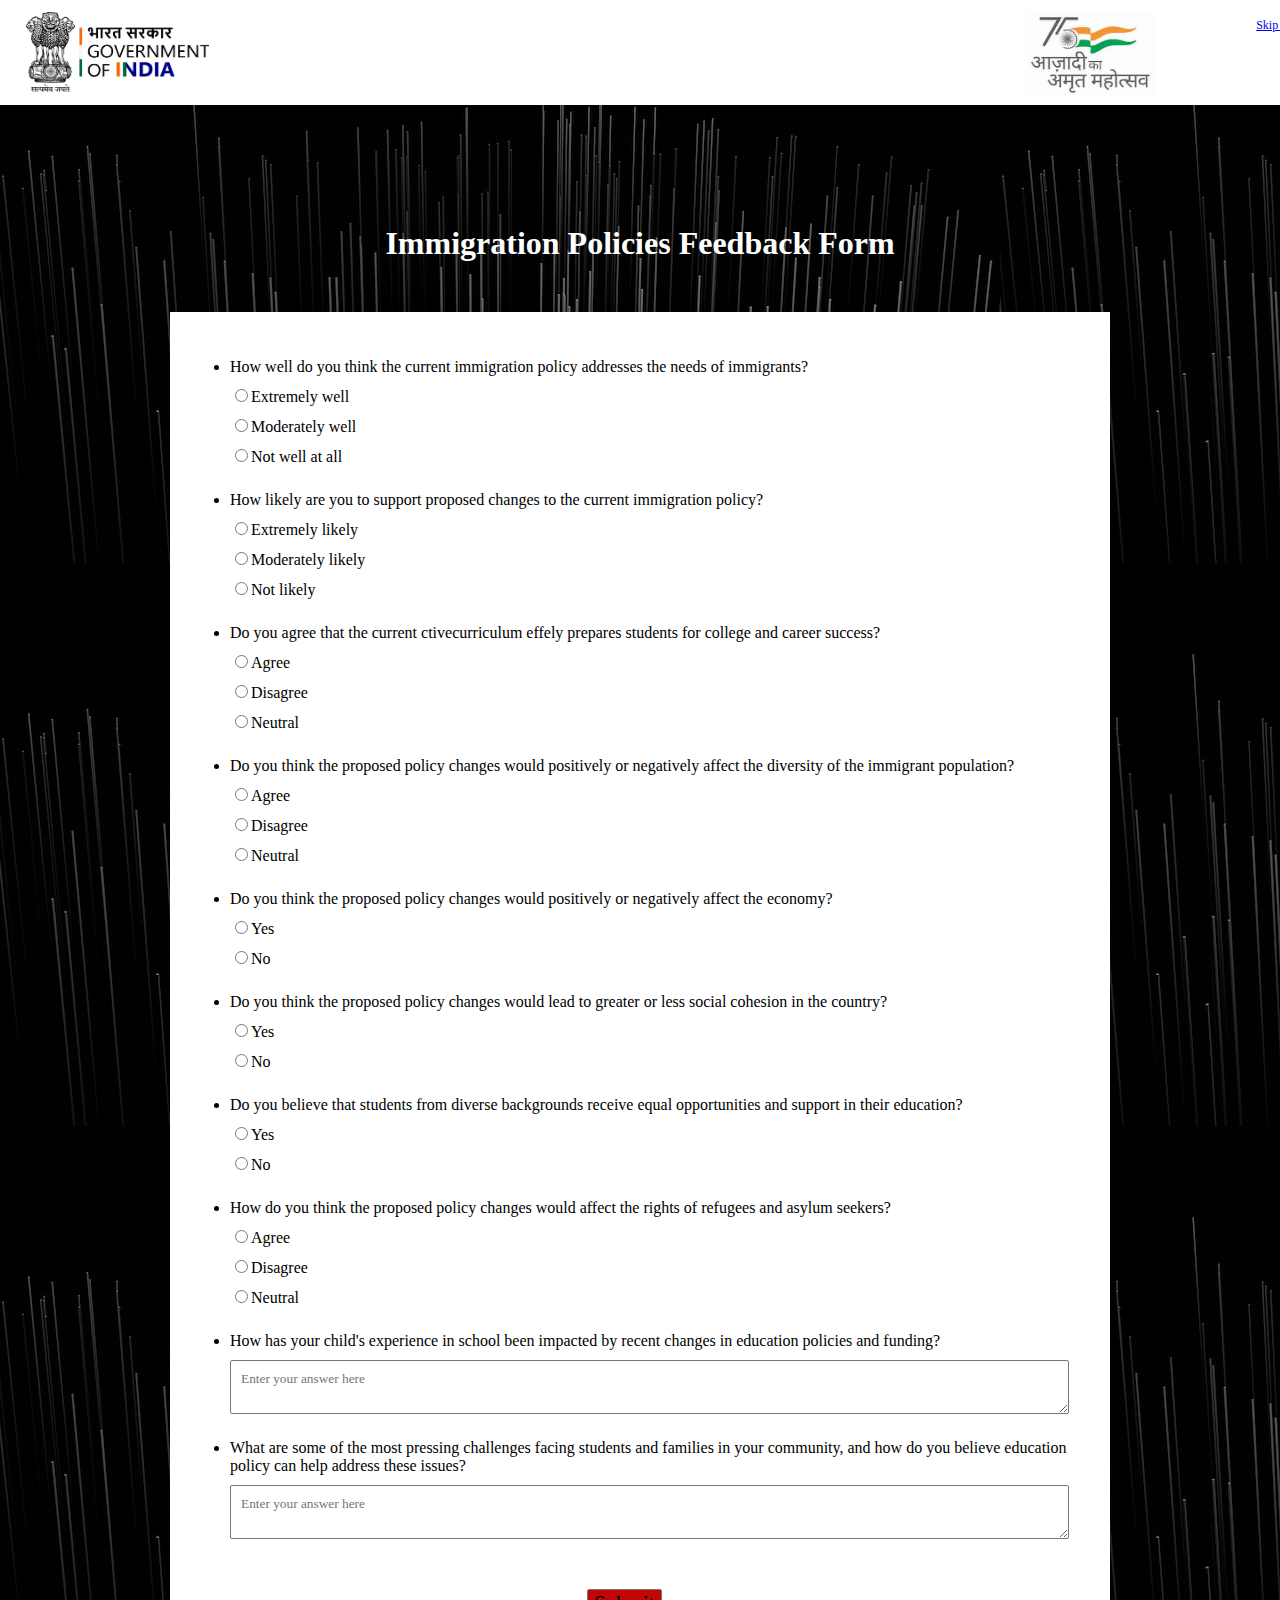
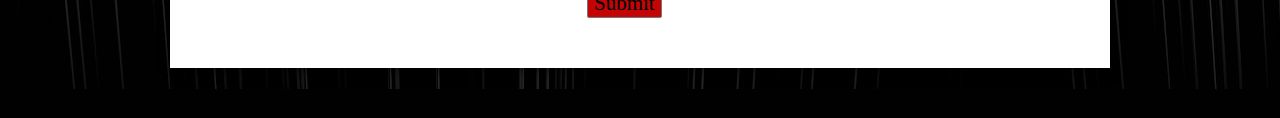
<file: immigration.html>
<!DOCTYPE html>
<html lang="en">

<head>
    <meta charset="UTF-8">
    <meta http-equiv="X-UA-Compatible" content="IE=edge">
    <meta name="viewport" content="width=device-width, initial-scale=1.0">
    <title>
        IMMIGRATION POLICIES FEEDBACK
    </title>

    <style>
        body {
            background-image: url("photo.jpeg");
            font-family: Verdana;
            text-align: center;
        }
        h1 {
            color: #fff;
        }
        body {
            background-color: #0b0d0c;
            font-family: Verdana;
            text-align: center;
        }
        form {
            background-color: #fff;
            max-width: 900px;
            margin: 50px auto;
            padding: 30px 20px;
            box-shadow: 2px 5px 10px rgba(0, 0, 0, 0.5);
        }
        .form-control {
            text-align: left;
            margin-bottom: 25px;
        }
        .form-control label {
            display: block;
            margin-bottom: 10px;
        }
        .form-control input,
        .form-control select,
        .form-control textarea {
            border: 1px solid #777;
            border-radius: 2px;
            font-family: inherit;
            padding: 10px;
            display: block;
            width: 95%;
        }
        .form-control input[type="radio"],
        .form-control input[type="checkbox"] {
            display: inline-block;
            width: auto;
        }
        button {
            background-color: #c40505;
            border: 1px solid #777;
            border-radius: 2px;
            font-family: inherit;
            font-size: 21px;
            display: block;
            width: 100%;
            margin-top: 50px;
            margin-bottom: 20px;
        }
        .tag1{
    position: absolute;
    width: 68px;
    height: 12px;
    left: 1371px;
    top: 6px;
    
    font-family: 'Inter';
    font-style: normal;
    font-weight: 400;
    font-size: 12px;
    line-height: 15px;
    
    color: #000000;
}
.tag2{
    
position: absolute;
width: 122px;
height: 18px;
left: 1245px;
top: 6px;

font-family: 'Inter';
font-style: normal;
font-weight: 400;
font-size: 12px;
line-height: 15px;

color: #000000;
}
        .logo1{
    position: absolute;
width: 183px;
height: 80px;
left: 26px;
top: 12px;
}
.logo2{
    position: absolute;
    width: 114px;
    height: 35px;
    left: 1300px;
    top: 62px;
}
.csurvey{
    color: red;
    position: absolute;
    width: -180px;
    height: 10px;
    left: 1300px;
    top: 28px;
    font-size: 13px
}
h1{
    margin-top: 120px;
}
.h23{
    height: 105px;
    background-color: white;
}
.enter {
            width: auto;
            margin-left: 397px;
        }
.logo3{
            left: 450px;
    position: relative;
    width: 45;
    height: 84px;
    top: 12px;
        }
    </style>
</head>

<body style="margin: 0; padding:0;">
    <div class="h23"><img class="logo1" src="Government_of_India_logo.jpg" alt="">
        <img class="logo2" src="WhatsApp Image 2023-04-22 at 12.55.39.jpg" alt="">
        <img class="logo3" src="/Ajadi.jpeg" alt="">
        <p class="csurvey">Survey Partner:</p>
        <p class="tag2"><a href="https://developer.mozilla.org/en-US/docs/Web/HTML/Element/style">Skip to main content</a></p>
        <p class="tag1"><a href="www.google.com">Contact Us</a></p></div>
    <h1>Immigration Policies Feedback Form</h1>
    <form id="form">
        <ul>
        <li><div class="form-control">
            <label>
                How well do you think the current immigration policy addresses the needs of immigrants?
            </label>
            <label for="recommed-15">
                <input type="radio" id="recommed-15" name="recommed7" value="extremely">Extremely well</input>
            </label>
            <label for="recommed-16">
                <input type="radio" id="recommed-16" name="recommed7" value="moderately">Moderately well</input>
            </label>
            <label for="recommed-17">
                <input type="radio" id="recommed-17" name="recommed7" value="not">Not well at all</input>
            </label>
            </label>
        </div></li>
        <li><div class="form-control">
            <label>
                How likely are you to support proposed changes to the current immigration policy?
            </label>
            <label for="recommed-18">
                <input type="radio" id="recommed-18" name="recommed8" value="extremely">Extremely likely</input>
            </label>
            <label for="recommed-19">
                <input type="radio" id="recommed-19" name="recommed8" value="moderately">Moderately likely</input>
            </label>
            <label for="recommed-20">
                <input type="radio" id="recommed-20" name="recommed8" value="not">Not likely</input>
            </label>
            </label>
        </div></li>
        <li><div class="form-control">
            <label>
                Do you agree that the current ctivecurriculum effely prepares students for college and career success?
            </label>
            <label for="recommed-1">
                <input type="radio" id="recommed-1" name="recommed1" value="rarely">Agree</input>
            </label>
            <label for="recommed-2">
                <input type="radio" id="recommed-2" name="recommed1" value="sometimes">Disagree</input>
            </label>
            <label for="recommed-3">
                <input type="radio" id="recommed-3" name="recommed1" value="often">Neutral</input>
            </label>
            </label>
        </div></li>
        <li><div class="form-control">
            <label>
                Do you think the proposed policy changes would positively or negatively affect the diversity of the immigrant population?
            </label>
            <label for="recommed-5">
                <input type="radio" id="recommed-5" name="recommed2" value="rarely">Agree </input>
            </label>
            <label for="recommed-6">
                <input type="radio" id="recommed-6" name="recommed2" value="sometimes">Disagree</input>
            </label>
            <label for="recommed-7">
                <input type="radio" id="recommed-7" name="recommed2" value="often">Neutral</input>
            </label>
            </label>
        </div></li>
        <li><div class="form-control">
            <label>
                Do you think the proposed policy changes would positively or negatively affect the economy?
            </label>
            <label for="recommed-9">
                <input type="radio" id="recommed-9" name="recommed3" value="yes">Yes</input>
            </label>
            <label for="recommed-10">
                <input type="radio" id="recommed-10" name="recommed3" value="no">No</input>
            </label>
        </div></li>
        <li><div class="form-control">
            <label>
                Do you think the proposed policy changes would lead to greater or less social cohesion in the country?
            </label>
            <label for="recommed-11">
                <input type="radio" id="recommed-11" name="recommed4" value="yes">Yes</input>
            </label>
            <label for="recommed-12">
                <input type="radio" id="recommed-12" name="recommed4" value="no">No</input>
            </label>
        </div></li>
        <li><div class="form-control">
            <label>
                Do you believe that students from diverse backgrounds receive equal opportunities and support in their education?
            </label>
            <label for="recommed-13">
                <input type="radio" id="recommed-13" name="recommed5" value="yes">Yes</input>
            </label>
            <label for="recommed-14">
                <input type="radio" id="recommed-14" name="recommed5" value="no">No</input>
            </label>
        </div></li>
        <li><div class="form-control">
            <label>
                <div class="form-control">
                    <label>
                        How do you think the proposed policy changes would affect the rights of refugees and asylum seekers?
                    </label>
                    <label for="recommed-13">
                        <input type="radio" id="recommed-13" name="recommed6" value="agree">Agree</input>
                    </label>
                    <label for="recommed-14">
                        <input type="radio" id="recommed-14" name="recommed6" value="disagree">Disagree</input>
                    </label>
                    <label for="recommed-30">
                        <input type="radio" id="recommed-30" name="recommed6" value="neutral">Neutral</input>
                    </label>
                </div></li>
        <li><div class="form-control" >
            <label for="comment">
                How has your child's experience in school been impacted by recent changes in education policies and funding?
            </label>
            <textarea name="comment" id="comment" placeholder="Enter your answer here"></textarea></li>
        </div></li>
        <div class="form-control" >
            <li><label for="comment1">
                What are some of the most pressing challenges facing students and families in your community, and how do you believe education policy can help address these issues?
            </label></li>
            <textarea name="comment1" id="comment1" placeholder="Enter your answer here"></textarea>
        </div>
    </ul>
        <button class="enter" type="submit" value="submit">
            Submit
        </button>
    </form>
</body>

</html>
</file>
